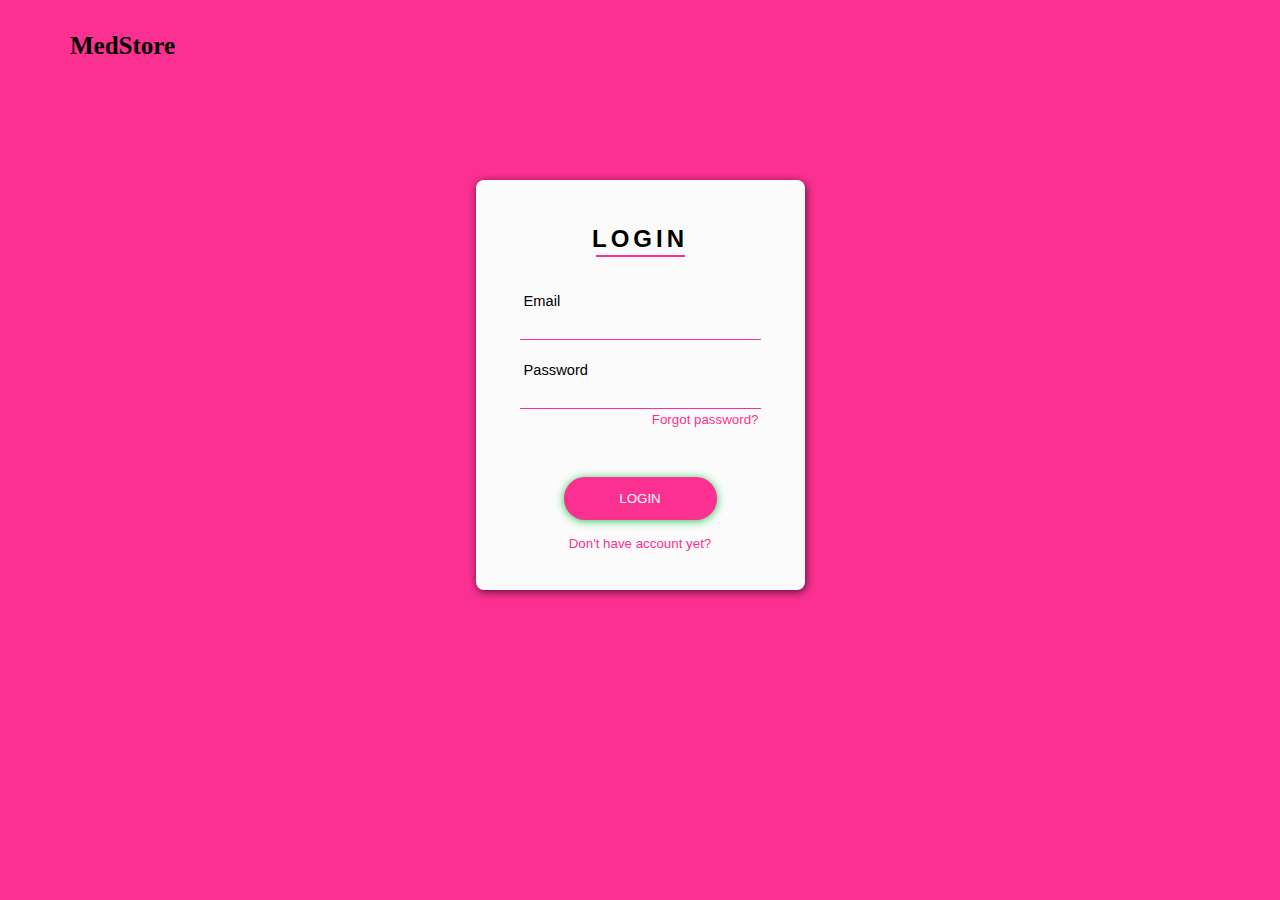
<file: login.html>
<!DOCTYPE html>
<html>

<head>
  <meta charset="utf-8" />
  <meta http-equiv="X-UA-Compatible" content="IE=edge" />
  <title>Login</title>
   <link rel="stylesheet" type="text/css" href="login.css">
  <meta name="viewport" content="width=device-width, initial-scale=1.0" />
</head>

<body>
<div class="wadah">    
<nav>
 <div class="nav-brand">
        MedStore
            </div>
        </nav>
        </div>
  <div id="card">
    <div id="card-content">
      <div id="card-title">
        <h2>LOGIN</h2>
        <div class="underline-title"></div>
      </div>
      <form method="post" class="form">
        <label for="user-email" style="padding-top:13px">
            &nbsp;Email
          </label>
        <input id="user-email" class="form-content" type="email" name="email" autocomplete="on" required />
        <div class="form-border"></div>
        <label for="user-password" style="padding-top:22px">&nbsp;Password
          </label>
        <input id="user-password" class="form-content" type="password" name="password" required />
        <div class="form-border"></div>
        <a href="#">
          <legend id="forgot-pass">Forgot password?</legend>
        </a>
        <input id="submit-btn" type="submit" name="submit" value="LOGIN" />
        <a href="#" id="signup">Don't have account yet?</a>
      </form>
    </div>
  </div>
  

</body>

</html>
</file>
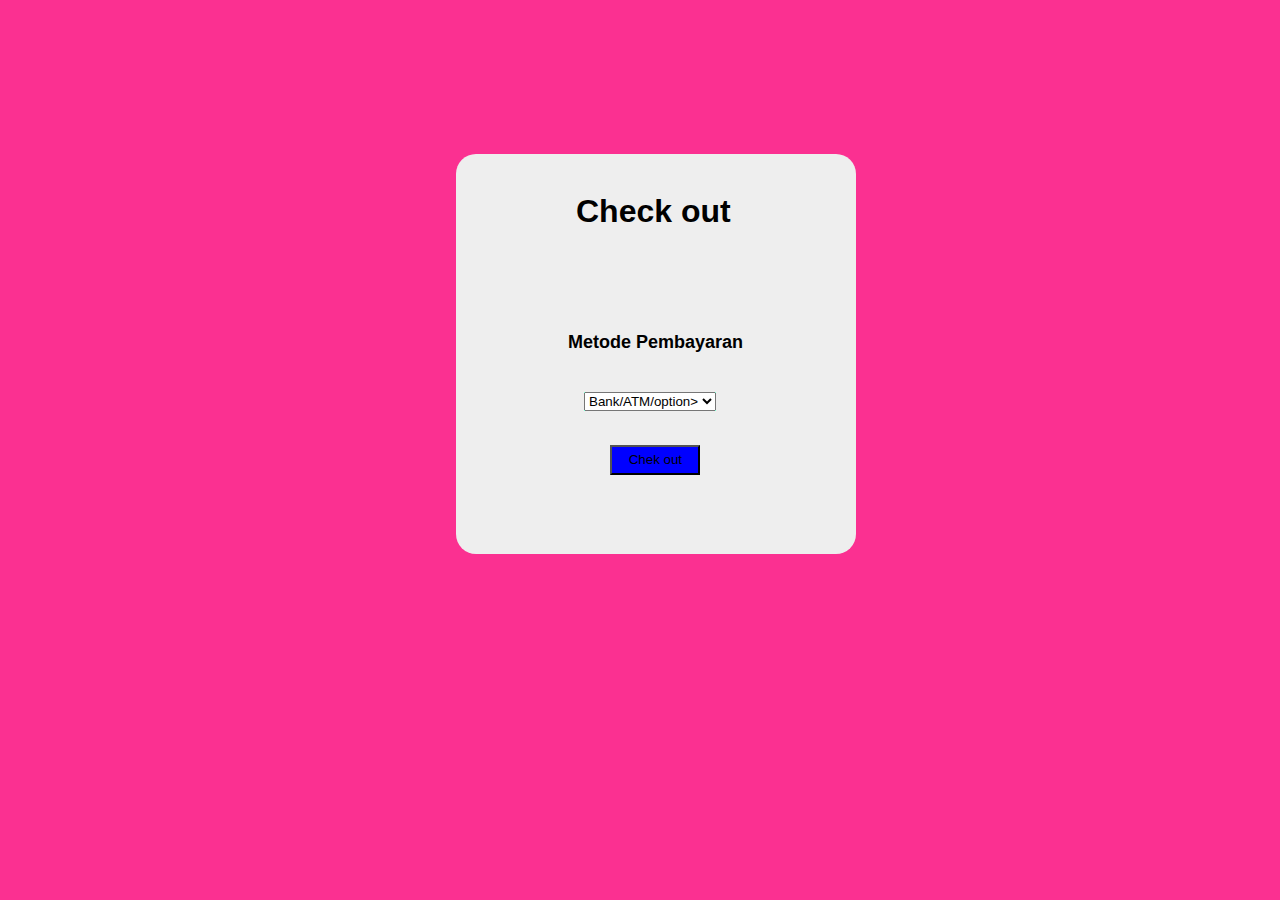
<file: pembayaran.html>
<!DOCTYPE html>
<html lang="en">
<head>
    <meta charset="UTF-8">
    <meta http-equiv="X-UA-Compatible" content="IE=edge">
    <meta name="viewport" content="width=device-width, initial-scale=1.0">
    <title>checkout</title>
    <link rel="stylesheet" href="pembayaran.css">
</head>
<body>
    <body style="background-color: #FB3091;"></body>
    <marquee>
        <h1>TERIMA KASIH ATAS KUNJUNGAN ANDA </h1>
    </marquee>
    <form class="wadah">
        <marquee>
            <h1>TERIMA KASIH ATAS KUNJUNGAN ANDA </h1>
        </marquee>
       
        <h1>Check out</h1>
        <form action="proses.php" method="get">
            <h2>Metode Pembayaran</h2>
            <p>
            <select name='Metode Pembayran'>
              <option value='Bank/ATM'>Bank/ATM/option>
              <option value='Indomaret'>Indomaret</option>
              <option value='Alfamart'>Alfamart</option>
              <option value='Gopay'>Gopay</option>
              <option value='Ovo'>Ovo</option>
              <option value="Dana">Dana</option>
            </select>
            <input type="submit" name="submit" value="Chek out">
    </form>
     
</body>
</html>
</file>
<file: login.css>
a {
  text-decoration: none;
}
body {
  background: #FB3091;
  background-repeat: no-repeat;
}
label {
  font-family: "Raleway", sans-serif;
  font-size: 11pt;
}
.wadah{
    width: 1140px;
    margin: 0 auto;
}
nav{
    display: flex;
    justify-content: space-between;
    height: 76px;
    align-items: center;
}
.nav-brand{
    font-size: 25px;
    color: black;
    font-weight: 700;
}

#forgot-pass {
  color: #FB3091;
  font-family: "Raleway", sans-serif;
  font-size: 10pt;
  margin-top: 3px;
  text-align: right;
}
#card {
  background: #fbfbfb;
  border-radius: 8px;
  box-shadow: 1px 2px 8px rgba(0, 0, 0, 0.65);
  height: 410px;
  margin: 6rem auto 8.1rem auto;
  width: 329px;
}
#card-content {
  padding: 12px 44px;
}
#card-title {
  font-family: "Raleway Thin", sans-serif;
  letter-spacing: 4px;
  padding-bottom: 23px;
  padding-top: 13px;
  text-align: center;
}
#signup {
  color: #FB3091;
  font-family: "Raleway", sans-serif;
  font-size: 10pt;
  margin-top: 16px;
  text-align: center;
}
#submit-btn {
  background: #FB3091;
  border: none;
  border-radius: 21px;
  box-shadow: 0px 1px 8px #24c64f;
  cursor: pointer;
  color: white;
  font-family: "Raleway SemiBold", sans-serif;
  height: 42.3px;
  margin: 0 auto;
  margin-top: 50px;
  transition: 0.25s;
  width: 153px;
}
#submit-btn:hover {
  box-shadow: 0px 1px 18px #24c64f;
}
.form {
  align-items: left;
  display: flex;
  flex-direction: column;
}
.form-border {
  background: #FB3091;
  height: 1px;
  width: 100%;
}
.form-content {
  background: #fbfbfb;
  border: none;
  outline: none;
  padding-top: 14px;
}
.underline-title {
  background: #FB3091;
  height: 2px;
  margin: -1.1rem auto 0 auto;
  width: 89px;
}
p.harga-1{
  position: absolute;
  box-sizing: border-box;
  width: 10%;
  height: 10%;
  background-color: red;
}
</file>
<file: pembayaran.css>
.wadah{
    box-sizing: border-box;
    background-color: rgb(238, 238, 238);
    width: 400px;
    height: 400px;
    position: absolute;
    margin-left: 35%;
    margin-top: 10%;
    border-radius: 20px;
}
h1{
    position: absolute;
    margin-left: 30%;
    font-family: 'Franklin Gothic Medium', 'Arial Narrow', Arial, sans-serif;
}
h2{
    position: absolute;
    font-family: 'Franklin Gothic Medium', 'Arial Narrow', Arial, sans-serif;
    font-size: 18px;
    margin-top: 40%;
    margin-left: 28%;
}
p{
    position: absolute;
    margin-top: 55%;
    margin-left: 32%;
    background-color: aquamarine;
}
input[type="submit"]{
    position: absolute;
    margin-top: 40%;
    margin-left: -80%;
    width: 90px;
    height: 30px;
    background-color: blue;
}
</file>
